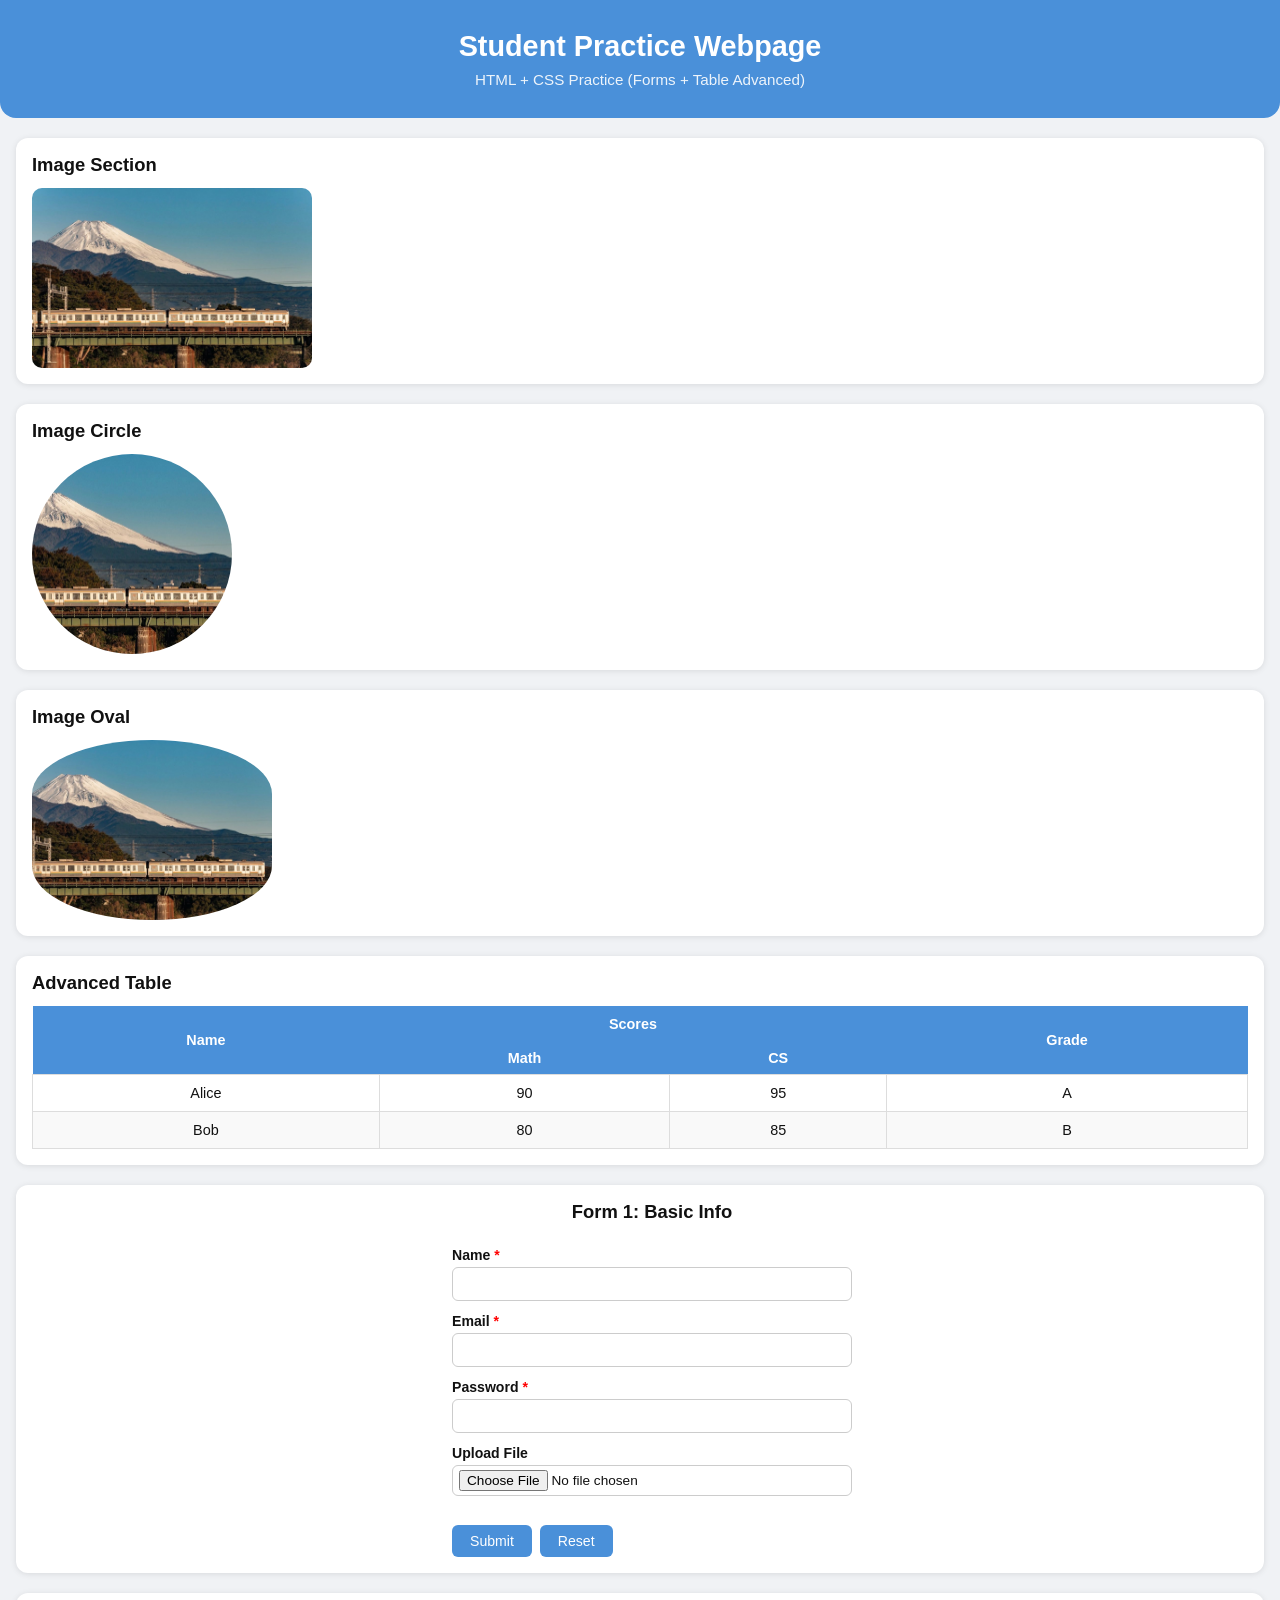
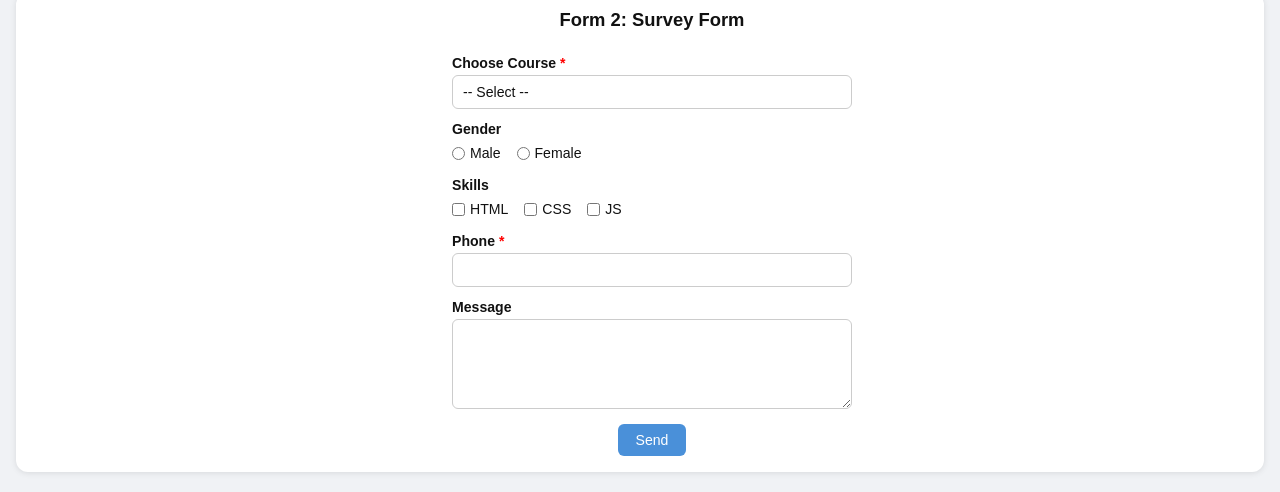
<file: project-folder/index.html>
<!DOCTYPE html>
<html lang="en">
<head>
    <meta charset="UTF-8">
    <meta name="viewport" content="width=device-width, initial-scale=1.0">
    <title>Students Practice Webpage</title>
    <link rel="icon" href="black-cat.png">
    <link rel="stylesheet" href="style.css">
</head>
<body>
    <!-- Header -->
  <header>
    <h1>Student Practice Webpage</h1>
    <p>HTML + CSS Practice (Forms + Table Advanced)</p>
  </header>
 
  <!-- Image Section -->
  <div class="section">
    <h2>Image Section</h2>
    <img src="image/mountain view.jpg" alt="Image" class="img-rect">
  </div>
 
  <!-- Image Circle -->
  <div class="section">
    <h2>Image Circle</h2>
    <img src="image/mountain view.jpg" alt="Image" class="img-circle">
  </div>
 
  <!-- Image Oval -->
  <div class="section">
    <h2>Image Oval</h2>
    <img src="image/mountain view.jpg" alt="Image" class="img-oval">
  </div>
 
  <!-- Advanced Table -->
  <div class="section">
    <h2>Advanced Table</h2>
    <table>
      <thead>
        <tr>
          <th rowspan="2">Name</th>
          <th colspan="2">Scores</th>
          <th rowspan="2">Grade</th>
        </tr>
        <tr>
          <th>Math</th>
          <th>CS</th>
        </tr>
      </thead>
      <tbody>
        <tr>
          <td>Alice</td>
          <td>90</td>
          <td>95</td>
          <td>A</td>
        </tr>
        <tr>
          <td>Bob</td>
          <td>80</td>
          <td>85</td>
          <td>B</td>
        </tr>
      </tbody>
    </table>
  </div>
 
  <!-- Form 1 -->
  <div class="section form-section">
    <h2>Form 1: Basic Info</h2>
 
    <label>Name <span class="req">*</span></label>
    <input type="text">
 
    <label>Email <span class="req">*</span></label>
    <input type="email">
 
    <label>Password <span class="req">*</span></label>
    <input type="password">
 
    <label>Upload File</label>
    <input type="file">
 
    <div class="btn-group">
    <button>Submit</button>
    <button>Reset</button>
    </div>
  </div>
 
  <!-- Form 2 -->
  <div class="section form-section">
    <h2 style="text-align: left;">Form 2: Survey Form</h2>
 
    <label>Choose Course <span class="req">*</span></label>
    <select>
      <option>-- Select --</option>
      <option>HTML & CSS</option>
      <option>JavaScript</option>
      <option>Python</option>
    </select>
 
    <label>Gender</label>
    <div class="radio-group">
      <label><input type="radio" name="gender" value="male"> Male</label>
      <label><input type="radio" name="gender" value="female"> Female</label>
    </div>

    <label>Skills</label>
    <div class="checkbox-group">
      <label><input type="checkbox"> HTML</label>
      <label><input type="checkbox"> CSS</label>
      <label><input type="checkbox"> JS</label>
    </div>

    <label>Phone <span class="req">*</span></label>
    <input type="tel">
 
    <label>Message</label>
    <textarea></textarea>
    <button>Send</button>
  </div>
 
</body>
</html>
</file>
<file: project-folder/style.css>
* {
  box-sizing: border-box;
  margin: 0;
  padding: 0;
}

body {
  font-family: Arial, sans-serif;
  background-color: #f0f2f5;
  color: #111;
}

/* Header */
header {
  background-color: #4a90d9;
  color: white;
  text-align: center;
  padding: 30px 20px;
  border-bottom-left-radius: 16px;
  border-bottom-right-radius: 16px;
}

header h1 {
  font-size: 1.8rem;
  margin-bottom: 8px;
}

header p {
  font-size: 0.95rem;
  opacity: 0.9;
}

/* Sections */
.section {
  background-color: #fff;
  margin: 20px 16px;
  padding: 16px;
  border-radius: 12px;
  box-shadow: 0 1px 6px rgba(0, 0, 0, 0.1);
}

.section h2 {
  font-size: 1.15rem;
  margin-bottom: 12px;
}

/* Images */
.img-rect {
  width: 280px;
  height: 180px;
  object-fit: cover;
  border-radius: 10px;
  display: block;
}

.img-circle {
  width: 200px;
  height: 200px;
  object-fit: cover;
  border-radius: 50%;
  display: block;
}

.img-oval {
  width: 240px;
  height: 180px;
  object-fit: cover;
  border-radius: 50% / 30%;
  display: block;
}

/* Table */
table {
  width: 100%;
  border-collapse: collapse;
  font-size: 0.9rem;
}

table thead tr:first-child th {
  background-color: #4a90d9;
  color: white;
  padding: 10px;
  text-align: center;
}

table thead tr:nth-child(2) th {
  background-color: #4a90d9;
  color: white;
  padding: 8px;
  text-align: center;
}

table tbody td {
  padding: 10px;
  text-align: center;
  border: 1px solid #ddd;
}

table tbody tr:nth-child(even) {
  background-color: #f9f9f9;
}

/* Form section layout */
.form-section {
  display: flex;
  flex-direction: column;
  align-items: center;
  padding-left: 40px;
}

/* Labels */
.section label {
  display: block;
  font-weight: bold;
  font-size: 0.88rem;
  margin-top: 12px;
  margin-bottom: 4px;
  width: 100%;
  max-width: 400px;
}

/* Red asterisk */
.req {
  color: red;
}

/* Text inputs */
.section input[type="text"],
.section input[type="email"],
.section input[type="password"],
.section input[type="tel"],
.section select,
.section textarea {
  width: 100%;
  max-width: 400px;
  padding: 8px 10px;
  border: 1px solid #ccc;
  border-radius: 6px;
  font-size: 0.88rem;
  display: block;
  color: #111;
}

/* File input */
.section input[type="file"] {
  display: block;
  width: 100%;
  max-width: 400px;
  font-size: 0.85rem;
  border: 1px solid #ccc;
  border-radius: 6px;
  padding: 4px 6px;
  color: #111;
  background-color: #fff;
}

/* Textarea */
.section textarea {
  height: 90px;
  resize: vertical;
}

/* Select */
.section select {
  background-color: #fff;
  color: #111;
  appearance: none;
  -webkit-appearance: none;
}

/* Buttons */
.btn-group {
  display: flex;
  flex-direction: row;
  gap: 8px;
  margin-top: 14px;
  width: 100%;
  max-width: 400px;
}

button {
  background-color: #4a90d9;
  color: white;
  border: none;
  padding: 8px 18px;
  border-radius: 6px;
  font-size: 0.88rem;
  cursor: pointer;
  margin-top: 15px;
}

button:hover {
  background-color: #357abd;
}

.btn-reset {
  background-color: #e05c5c;
}

.btn-reset:hover {
  background-color: #c04444;
}

/* Radio group */
.radio-group {
  display: flex;
  flex-direction: row;
  gap: 16px;
  margin-top: 4px;
  width: 100%;
  max-width: 400px;
}

.radio-group label {
  display: flex;
  align-items: center;
  gap: 5px;
  font-weight: normal;
  font-size: 0.88rem;
  margin-top: 0;
  cursor: pointer;
  width: auto;
}

.radio-group input[type="radio"] {
  cursor: pointer;
}

/* Checkbox group */
.checkbox-group {
  display: flex;
  flex-direction: row;
  gap: 16px;
  margin-top: 4px;
  width: 100%;
  max-width: 400px;
}

.checkbox-group label {
  display: flex;
  align-items: center;
  gap: 5px;
  font-weight: normal;
  font-size: 0.88rem;
  margin-top: 0;
  cursor: pointer;
  width: auto;
}

.checkbox-group input[type="checkbox"] {
  cursor: pointer;
}
</file>
